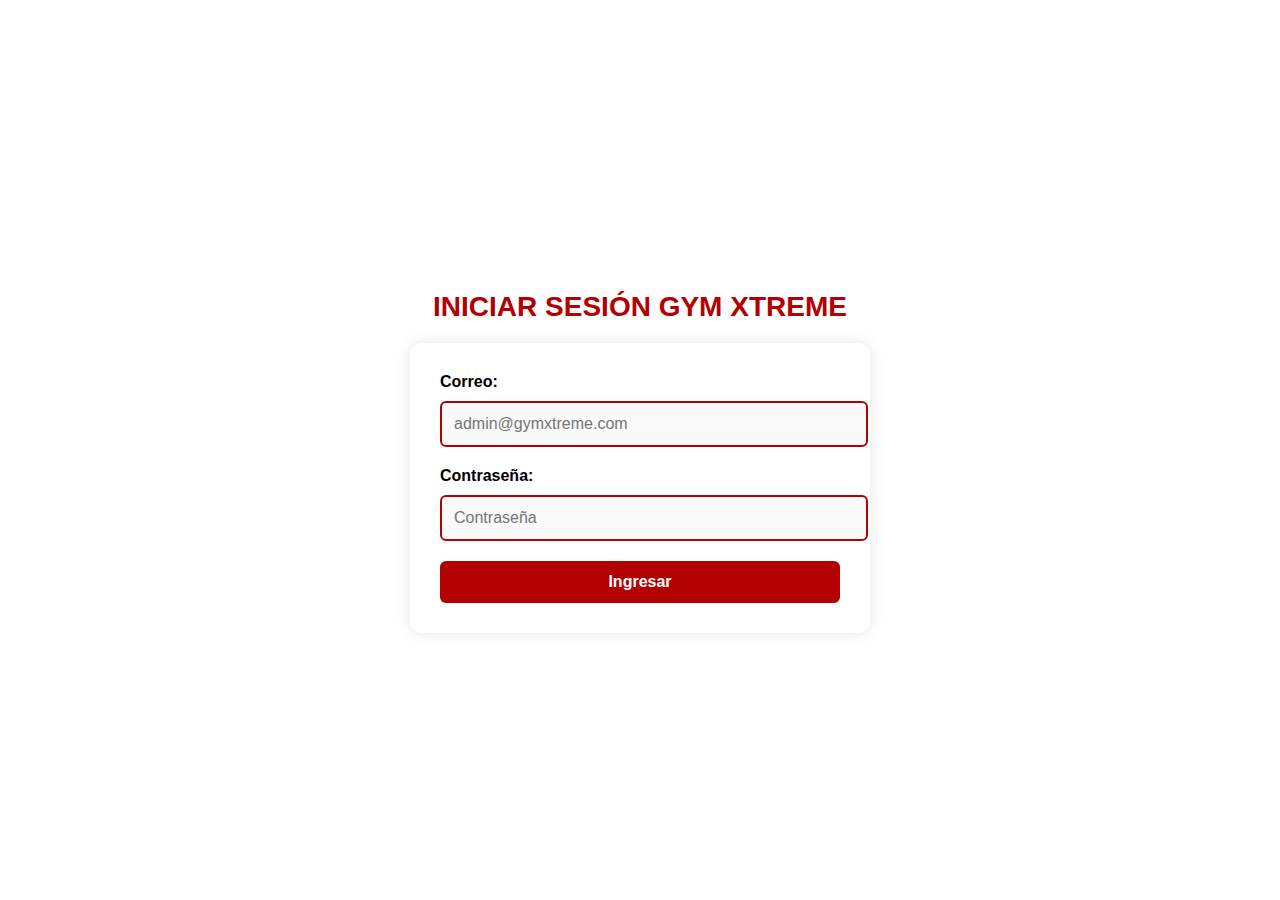
<file: login.html>
<!DOCTYPE html>
<html lang="es">
<head>
  <meta charset="UTF-8">
  <meta name="viewport" content="width=device-width, initial-scale=1.0">
  <title>Iniciar Sesión - GYM XTREME</title>
  <link rel="icon" href="img/gym.png" type="image/png">
  <style>
    :root {
      --rojo: #b30000;
      --negro: #000000;
      --blanco: #ffffff;
    }

    body {
      font-family: Arial, sans-serif;
      background-color: var(--blanco); /* FONDO BLANCO */
      color: var(--negro);             /* LETRAS NEGRAS */
      display: flex;
      flex-direction: column;
      align-items: center;
      justify-content: center;
      min-height: 100vh;
      margin: 0;
    }

    h2 {
      color: var(--rojo);
      margin-bottom: 20px;
    }

    .form-container {
      background-color: var(--blanco);
      color: var(--negro);
      padding: 30px;
      border-radius: 12px;
      box-shadow: 0 0 15px rgba(0, 0, 0, 0.1);
      width: 90%;
      max-width: 400px;
    }

    label {
      font-weight: bold;
    }

    input {
      width: 100%;
      padding: 10px;
      margin: 10px 0 20px 0;
      border: 2px solid var(--rojo);
      border-radius: 6px;
      background-color: #f9f9f9;
      color: var(--negro);
    }

    button {
      background-color: var(--rojo);
      color: var(--blanco);
      padding: 12px;
      width: 100%;
      border: none;
      border-radius: 6px;
      font-weight: bold;
      font-size: 16px;
      cursor: pointer;
      transition: background-color 0.3s;
    }

    button:hover {
      background-color: #8b0000;
    }

    #error {
      color: var(--rojo);
      text-align: center;
      display: none;
      margin-top: 10px;
      font-weight: bold;
    }

    /* 📱 CELULARES (hasta 576px) */
@media (max-width: 576px) {
  body {
    padding: 10px;
  }

  h2 {
    font-size: 20px;
    margin-bottom: 15px;
  }

  .form-container {
    padding: 15px;
    border-radius: 10px;
    box-shadow: none;
  }

  input, button {
    font-size: 14px;
    padding: 10px;
  }
}

/* 📲 TABLETS (577px a 991px) */
@media (min-width: 577px) and (max-width: 991px) {
  h2 {
    font-size: 24px;
  }

  .form-container {
    max-width: 85%;
    padding: 25px;
  }

  input, button {
    font-size: 15px;
    padding: 11px;
  }
}

/* 💻 PC O MONITORES GRANDES (desde 992px) */
@media (min-width: 992px) {
  .form-container {
    max-width: 400px;
  }

  h2 {
    font-size: 28px;
  }

  input, button {
    font-size: 16px;
    padding: 12px;
  }
}

  </style>
</head>
<body>

  <h2>INICIAR SESIÓN GYM XTREME</h2>

  <div class="form-container">
    <label for="usuario">Correo:</label>
    <input type="email" id="usuario" placeholder="admin@gymxtreme.com" required>

    <label for="clave">Contraseña:</label>
    <input type="password" id="clave" placeholder="Contraseña" required>

    <button onclick="validarLogin()">Ingresar</button>

    <p id="error">Correo o contraseña incorrectos.</p>
  </div>

  <script>
    function validarLogin() {
      const usuario = document.getElementById("usuario").value;
      const clave = document.getElementById("clave").value;

      const adminUsuario = "admin@gymxtreme.com";
      const adminClave = "admin123";
      const clienteUsuario="cliente@gmail.com";
      const clienteClave="cliente123";

      if (usuario === adminUsuario && clave === adminClave) {
        // Redirige a la página de módulos
        window.location.href = "modulos.html";
      } else {
        document.getElementById("error").style.display = "block";
      }
if (usuario === clienteUsuario && clave === clienteClave) {
        // Redirige a la página de módulos
        window.location.href = "index.html";
      } else {
        document.getElementById("error").style.display = "block";
      }


    }
  </script>

</body>
</html>
</file>
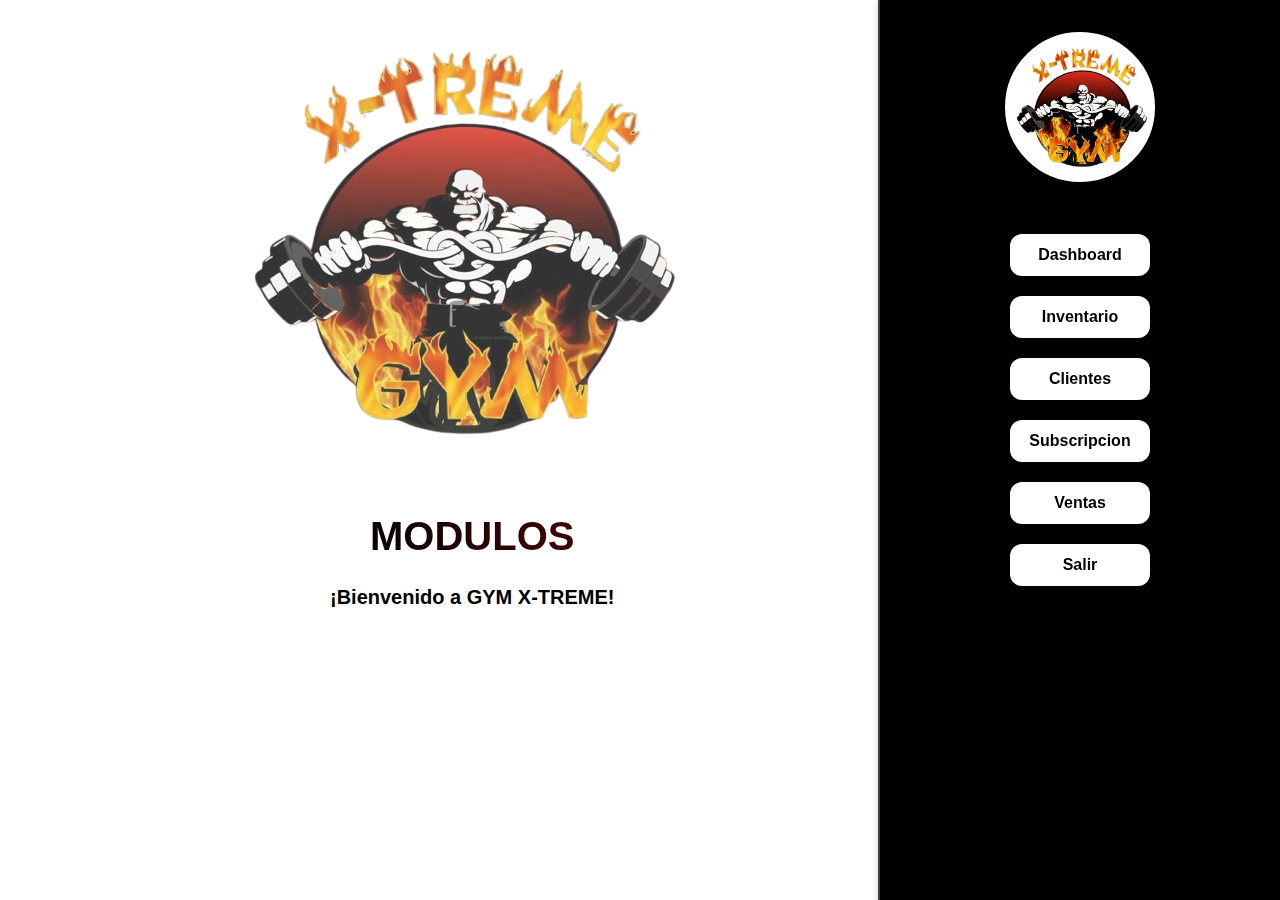
<file: modulos.html>
<!DOCTYPE html>
<html lang="es">
<head>
  <meta charset="UTF-8">
  <title>GYM-XTREME MODULOS</title>
  <link rel="stylesheet" href="modulos.css">
  <link rel="icon" href="img/gym.png" type="image/png">
 
</head>
<body>

<div class="barra-lateral">
  
<img src="../GYM/img/gym.png" alt="Logo" class="logo">
<a href="../GYM/dashboard/darshboard.html" class="nav-button">Dashboard</a>
  <a href="../GYM/inventario/inventario.html" class="nav-button">Inventario</a>
  <a href="../GYM/clientes/clientes.html" class="nav-button">Clientes</a>
  <a href="../GYM/subs/subs.html" class="nav-button">Subscripcion</a>
  <a href="../GYM/ventas/ventas.html" class="nav-button">Ventas</a>
  <a href="../GYM/index.html" class="nav-button">Salir</a>
</div>
<div class="foto">

    <img id="gym"  src="../GYM/img/gym.png" alt="">
    <h1 class="titulos">MODULOS</h1>
    
    <h2 class="tItulo_dos">¡Bienvenido a GYM X-TREME!</h2>
</div>


</body>
</html>
</file>
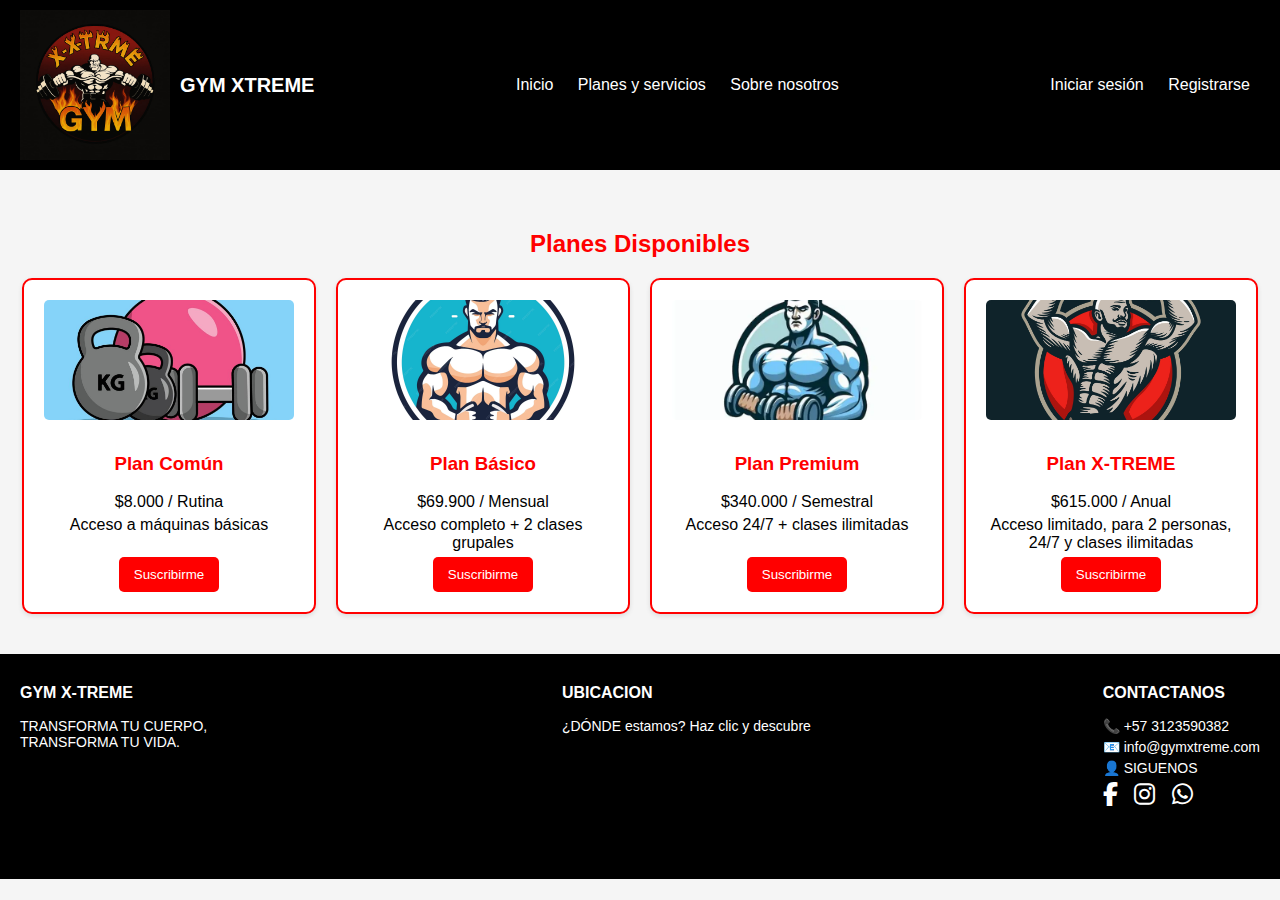
<file: servicios/Servicios.html>
<!DOCTYPE html>
<html lang="es">
<head>
  <meta charset="UTF-8" />
  <meta name="viewport" content="width=device-width, initial-scale=1.0" />
  <title>GYM XTREME - Planes y Servicios</title>
  <link rel="icon" href="img/gym.png" type="image/png">
  <link rel="stylesheet" href="https://cdnjs.cloudflare.com/ajax/libs/font-awesome/6.4.0/css/all.min.css" />
  <style>
    body {
      margin: 0;
      font-family: Arial, sans-serif;
      background-color: #f5f5f5;
      color: #000;
    }

    header.navbar {
      background-color: #000;
      color: white;
      padding: 10px 20px;
      display: flex;
      justify-content: space-between;
      align-items: center;
      flex-wrap: wrap;
    }

    header.navbar .logo {
      display: flex;
      align-items: center;
    }

    header.navbar img {
      height: 150px;
      width: auto;
    }

    header.navbar h1 {
      font-size: 20px;
      margin: 0;
      margin-left: 10px;
    }

    .center-links a,
    .right-links a {
      text-decoration: none;
      color: white;
      margin: 0 10px;
      font-size: 16px;
    }

    .center-links a:hover,
    .right-links a:hover {
      text-decoration: underline;
    }

    @media (max-width: 768px) {
      header.navbar {
        flex-direction: column;
        align-items: flex-start;
      }
      .center-links,
      .right-links {
        margin-top: 10px;
        display: flex;
        flex-direction: column;
        width: 100%;
      }
      .center-links a,
      .right-links a {
        margin: 5px 0;
      }
    }

    .features {
      display: flex;
      justify-content: center;
      gap: 20px;
      padding: 40px 20px;
      background-color: #eee;
      flex-wrap: wrap;
    }

    .feature-box {
      background-color: white;
      padding: 20px;
      border-radius: 10px;
      width: 200px;
      text-align: center;
      box-shadow: 0 2px 5px rgba(0, 0, 0, 0.1);
    }

    .feature-box h3 {
      color: #c9a500;
      margin-top: 10px;
    }

    .plans {
      padding: 40px 20px;
      text-align: center;
    }

    .plan-container {
      display: flex;
      justify-content: center;
      gap: 20px;
      flex-wrap: wrap;
    }

    .plan {
      background-color: white;
      border: 2px solid red;
      border-radius: 10px;
      padding: 20px;
      width: 250px;
      box-shadow: 0 2px 5px rgba(0, 0, 0, 0.1);
    }

    .plan h3 {
      color: red;
    }

    .plan p {
      margin: 5px 0;
    }

    .plan button {
      background-color: red;
      color: white;
      padding: 10px 15px;
      border: none;
      border-radius: 5px;
      cursor: pointer;
    }

    .plan img {
      width: 100%;
      height: 120px;
      object-fit: cover;
      border-radius: 5px;
      margin-bottom: 10px;
    }

    footer {
      background-color: #000;
      color: white;
      padding: 30px 20px;
      display: flex;
      justify-content: space-between;
      flex-wrap: wrap;
    }

    footer div {
      margin-bottom: 20px;
      max-width: 250px;
    }

    footer h3 {
      margin-top: 0;
      font-size: 16px;
    }

    footer p {
      margin: 5px 0;
      font-size: 14px;
    }

    .social-icons span {
      font-size: 24px;
      margin-right: 10px;
    }

    .social-icons a {
      color: white;
      text-decoration: none;
    }

    .social-icons a:hover {
      color: #ff0000;
    }
  </style>
</head>
<body>

  <header class="navbar">
    <div class="logo">
      <img src="img/Logo Gimnasio.jpg" alt="Logo Gimnasio" />
      <h1>GYM XTREME</h1>
    </div>
    <div class="center-links">
      <a href="../index.html">Inicio</a>
      <a href="Servicios.html">Planes y servicios</a>
      <a href="../sobrenosotros.html">Sobre nosotros</a>
    </div>
    <div class="right-links">
      <a href="../login.html">Iniciar sesión</a>
      <a href="../error500/error500.php">Registrarse</a>
    </div>
  </header>

  <section class="plans">
    <h2 style="color: red;">Planes Disponibles</h2>
    <div class="plan-container">
      <div class="plan">
        <img src="img/dumbell-and-fitness-ball-icon-illustration-gym-and-fitness-icon-concept-isolated-premium-flat-cartoon-style-vector.jpg" alt="Plan Común">
        <h3>Plan Común</h3>
        <p>$8.000 / Rutina</p>
        <p>Acceso a máquinas básicas</p>
        <br />
        <button onclick="window.location.href='Suscripcionpago.html'">Suscribirme</button>
      </div>
      <div class="plan">
        <img src="img/personaje-mascota-dibujos-animados-vectorial-clasico-hombres-gimnasio-fondo-blanco_911330-2584.avif" alt="Plan Básico">
        <h3>Plan Básico</h3>
        <p>$69.900 / Mensual</p>
        <p>Acceso completo + 2 clases grupales</p>
        <button onclick="window.location.href='Suscripcionpago.html'">Suscribirme</button>
      </div>
      <div class="plan">
        <img src="img/OIP.webp" alt="Plan Premium">
        <h3>Plan Premium</h3>
        <p>$340.000 / Semestral</p>
        <p>Acceso 24/7 + clases ilimitadas</p>
        <br />
        <button onclick="window.location.href='Suscripcionpago.html'">Suscribirme</button>
      </div>
      <div class="plan">
        <img src="img/bodybuilding-emblem-and-gym-logo-design-template-vector.jpg" alt="Plan X-TREME">
        <h3>Plan X-TREME</h3>
        <p>$615.000 / Anual</p>
        <p>Acceso limitado, para 2 personas, 24/7 y clases ilimitadas</p>
        <button onclick="window.location.href='Suscripcionpago.html'">Suscribirme</button>
      </div>
    </div>
  </section>

  <footer>
    <div>
      <h3>GYM X-TREME</h3>
      <p>TRANSFORMA TU CUERPO, TRANSFORMA TU VIDA.</p>
    </div>
    <div>
      <h3>UBICACION</h3>
      <p>¿DÓNDE estamos? Haz clic y descubre</p>
    </div>
    <div>
      <h3>CONTACTANOS</h3>
      <p>📞 +57 3123590382</p>
      <p>📧 info@gymxtreme.com</p>
      <p>👤 SIGUENOS</p>
      <div class="social-icons">
        <span>
          <a href="https://facebook.com" target="_blank">
            <i class="fab fa-facebook-f"></i>
          </a>
        </span>
        <span>
          <a href="https://instagram.com" target="_blank">
            <i class="fab fa-instagram"></i>
          </a>
        </span>
        <span>
          <a href="https://wa.me/573123590382" target="_blank">
            <i class="fab fa-whatsapp"></i>
          </a>
        </span>
      </div>
    </div>
  </footer>

</body>
</html>
</file>
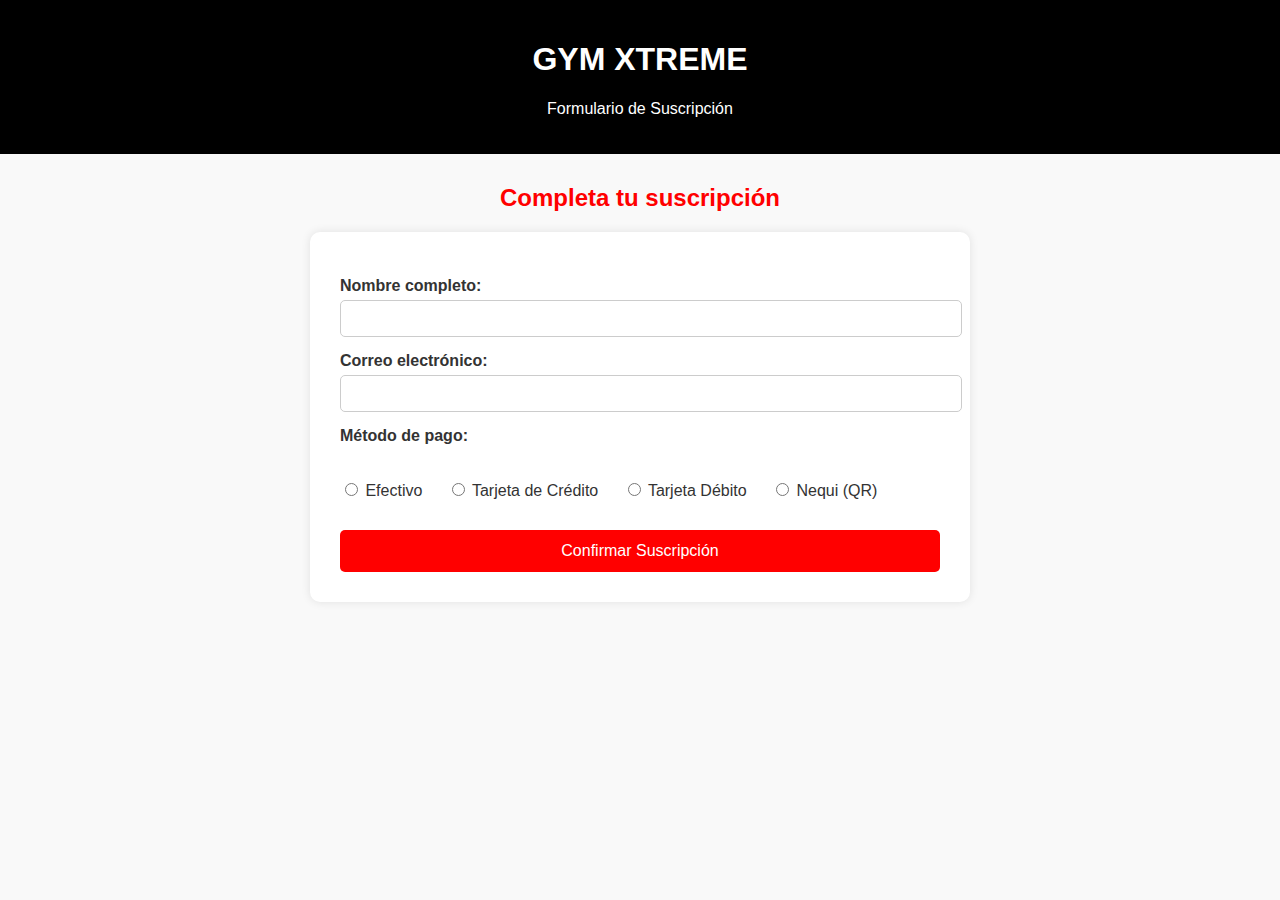
<file: servicios/Suscripcionpago.html>
<!DOCTYPE html>
<html lang="es">
<head>
  <meta charset="UTF-8" />
  <meta name="viewport" content="width=device-width, initial-scale=1.0"/>
  <title>Suscripción - GYM XTREME</title>
  <style>
    body {
      font-family: Arial, sans-serif;
      background-color: #f9f9f9;
      margin: 0;
      padding: 0;
      color: #333;
    }
    header {
      background-color: #000;
      color: white;
      padding: 20px;
      text-align: center;
    }
    h2 {
      color: red;
      text-align: center;
      margin-top: 30px;
    }
    .subscription-options {
      max-width: 600px;
      margin: auto;
      background-color: white;
      padding: 30px;
      border-radius: 10px;
      box-shadow: 0 0 10px rgba(0,0,0,0.1);
    }
    label {
      display: block;
      margin-top: 15px;
      font-weight: bold;
    }
    select, input[type="text"], input[type="email"], input[type="number"] {
      width: 100%;
      padding: 10px;
      margin-top: 5px;
      border: 1px solid #ccc;
      border-radius: 5px;
    }
    .payment-methods {
      margin-top: 20px;
    }
    .payment-methods label {
      display: inline-block;
      margin-right: 20px;
      font-weight: normal;
    }
    button {
      margin-top: 30px;
      padding: 12px 20px;
      background-color: red;
      color: white;
      border: none;
      border-radius: 5px;
      font-size: 16px;
      cursor: pointer;
      width: 100%;
    }
    #nequi-info img {
      width: 180px;
      height: auto;
      margin-top: 10px;
    }
  </style>
</head>
<body>

<header>
  <h1>GYM XTREME</h1>
  <p>Formulario de Suscripción</p>
</header>

<h2>Completa tu suscripción</h2>

<div class="subscription-options">
  <form id="subscriptionForm">
    <label for="name">Nombre completo:</label>
    <input type="text" id="name" name="name" required>

    <label for="email">Correo electrónico:</label>
    <input type="email" id="email" name="email" required>

    <label>Método de pago:</label>
    <div class="payment-methods">
      <label><input type="radio" name="pago" value="efectivo" required> Efectivo</label>
      <label><input type="radio" name="pago" value="tarjeta"> Tarjeta de Crédito</label>
      <label><input type="radio" name="pago" value="debito"> Tarjeta Débito</label>
      <label><input type="radio" name="pago" value="nequi"> Nequi (QR)</label>
    </div>

    <!-- Tarjeta -->
    <div id="tarjeta-info" style="display:none;">
      <label for="card-number">Número de tarjeta:</label>
      <input type="text" id="card-number" name="card-number">

      <label for="card-name">Nombre en la tarjeta:</label>
      <input type="text" id="card-name" name="card-name">

      <label for="card-expiration">Fecha de vencimiento:</label>
      <input type="text" id="card-expiration" name="card-expiration" placeholder="MM/AA">

      <label for="card-cvv">CVV:</label>
      <input type="number" id="card-cvv" name="card-cvv">
    </div>

    <!-- Nequi -->
    <div id="nequi-info" style="display:none; text-align:center; margin-top:20px;">
      <p>Escanea este código QR con tu app Nequi para realizar el pago:</p>
      <img src="img/Mi_código_QR_3-1024.png" alt="QR Nequi">
    </div>

    <button type="submit">Confirmar Suscripción</button>
  </form>
</div>

<script>
  const radios = document.querySelectorAll('input[name="pago"]');
  const tarjetaInfo = document.getElementById('tarjeta-info');
  const nequiInfo = document.getElementById('nequi-info');

  radios.forEach(radio => {
    radio.addEventListener('change', () => {
      if (radio.value === 'tarjeta' || radio.value === 'debito') {
        tarjetaInfo.style.display = 'block';
        nequiInfo.style.display = 'none';
      } else if (radio.value === 'nequi') {
        tarjetaInfo.style.display = 'none';
        nequiInfo.style.display = 'block';
      } else {
        tarjetaInfo.style.display = 'none';
        nequiInfo.style.display = 'none';
      }
    });
  });

  const form = document.getElementById('subscriptionForm');
  form.addEventListener('submit', function(e) {
    e.preventDefault();

    // Opcional: podrías aquí procesar datos antes de redirigir

    window.location.href = "Servicios.html";
  });
</script>

</body>
</html>
</file>
<file: modulos.css>
body {
      margin: 0;
      font-family: 'Quicksand', sans-serif;
    }
    
    
.barra-lateral {

      position: fixed;

      top: 0;

      right: 0;

      width: 400px;

      height: 100vh;

      background-color: #000000;

      border-left: 2px solid #423e3e;

      display: flex;

      flex-direction: column;

      align-items: center;

      padding-top: 30px;

      box-shadow: -2px 0 5px rgba(0, 0, 0, 0.1);

    }





   .logo {
  width: 150px;
  height: 150px;
  border-radius: 50%;
  object-fit: cover;
  border: 2px solid #000;
  margin-bottom: 40px;
  background-color: white;
}


    .nav-button {
      width: 140px;
      padding: 12px 0;
      margin: 10px 0;
      background-color: #ffffff;
      color: black;
      border: none;
      border-radius: 12px;
      text-align: center;
      text-decoration: none;
      font-weight: bold;
      cursor: pointer;
      transition: background-color 0.3s;
    }

    .nav-button:hover {
      background-color: #ff0202;
      color: #ffffff;
    }

    #gym{
margin-left: 200px;
opacity: 80%;

        
    }

    .titulos{
        margin-left: 370px; 
        color: #0a0a0a;
        font-size: 40px;
         
      background: linear-gradient(90deg, #0a0102,#fc0909); /* Rosa a violeta */
      -webkit-background-clip: text;
      -webkit-text-fill-color: transparent;
      
      font-family: 'Quicksand', sans-serif;
    }
    .tItulo_dos{

    margin-left: 330px ;   
    font-size: 20px;
    } 
    
    hr{
      color: black;
    }

    /* Pantallas pequeñas  */
@media (max-width: 576px) {
  .barra-lateral {
    position: relative;
    width: 100%;
    height: auto;
    flex-direction: row;
    flex-wrap: wrap;
    justify-content: center;
    padding: 10px;
  }

  .nav-button {
    margin: 5px;
    width: 45%;
  }

  .logo {
    width: 80px;
    height: 80px;
    margin-bottom: 10px;
  }

  #gym {
    margin-left: 0;
    width: 100%;
    display: block;
  }

  .titulos {
    margin-left: 0;
    text-align: center;
    font-size: 28px;
  }

  .tItulo_dos {
    margin-left: 0;
    text-align: center;
    font-size: 16px;
  }
}

/* Pantallas medianas */
@media (min-width: 577px) and (max-width: 1199px) {
  .barra-lateral {
    width: 250px;
  }

  .titulos {
    margin-left: 270px;
    font-size: 36px;
  }

  .tItulo_dos {
    margin-left: 250px;
    font-size: 18px;
  }

  #gym {
    margin-left: 150px;
  }
}

/* Pantallas grandes */
@media (min-width: 1200px) {
  .barra-lateral {
    width: 400px;
  }

  .titulos {
    margin-left: 370px;
    font-size: 40px;
  }

  .tItulo_dos {
    margin-left: 330px;
    font-size: 20px;
  }

  #gym {
    margin-left: 200px;
  }
}
</file>
